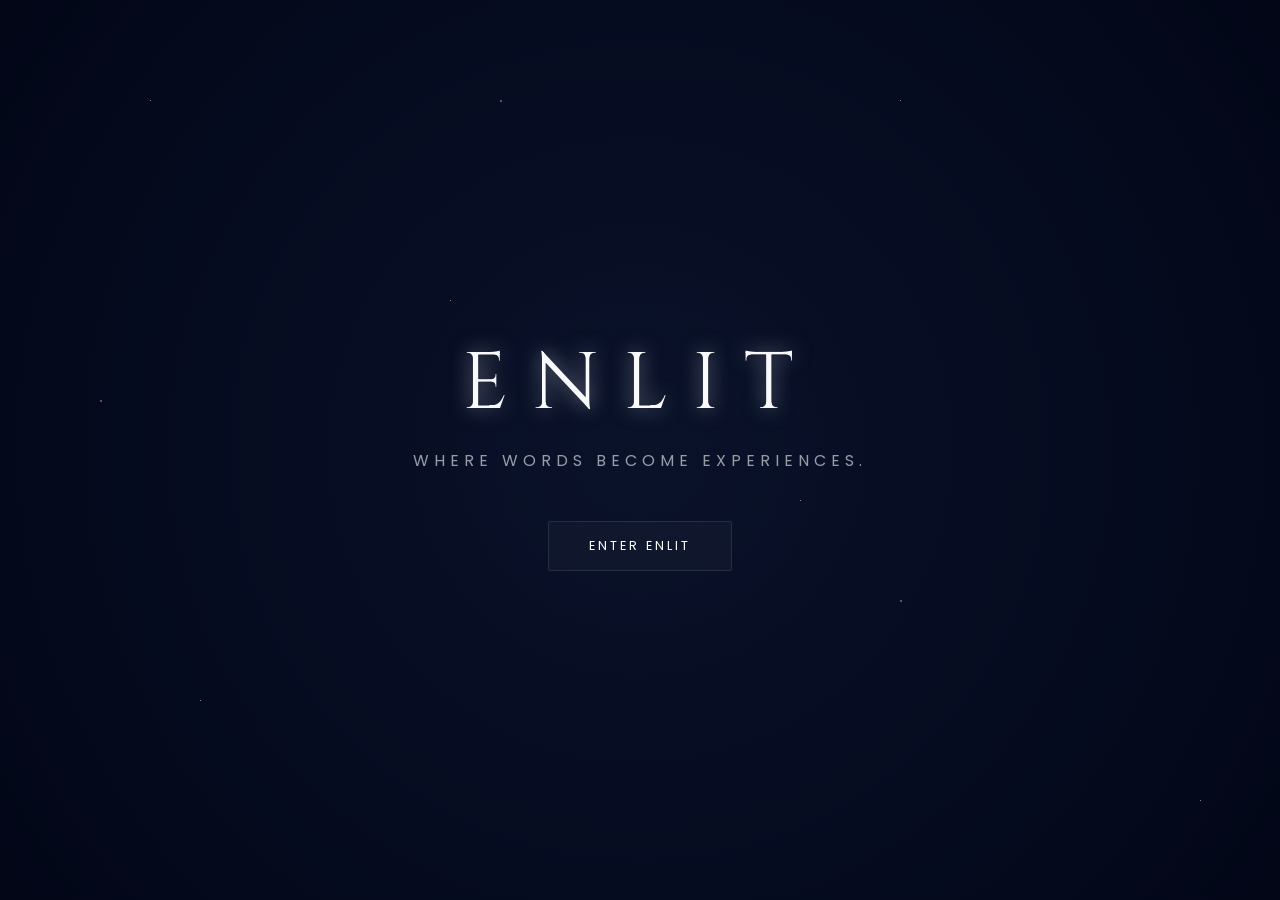
<file: index.html>
<!DOCTYPE html>
<html lang="en">
<head>
    <meta charset="UTF-8">
    <meta name="viewport" content="width=device-width, initial-scale=1.0">
    <title>ENLIT | Experience</title>
    
    <!-- Google Fonts: Cinzel for the elegant 'Pearl' look -->
    <link href="https://fonts.googleapis.com/css2?family=Cinzel:wght@400;700&family=Poppins:wght@300;400&display=swap" rel="stylesheet">
    
    <link rel="stylesheet" href="../frontend/landing/landing.css">
</head>
<body class="fade-in">

    <!-- The Starry Night Background -->
    <div class="night-sky">
        <div class="stars"></div>
        <div class="stars2"></div>
        <div class="stars3"></div>
    </div>

    <main class="landing-content">
        <div class="text-wrapper">
            <h1 class="enlit-logo">ENLIT</h1>
            <p class="tagline">Where Words Become Experiences.</p>
        </div>

        <div class="button-wrapper">
            <a href="../frontend/home/home.html" id="enter-link" class="glass-button">
                ENTER ENLIT
            </a>
        </div>
    </main>

    <script src="../frontend/landing/landing.js"></script>
</body>
</html>
</file>
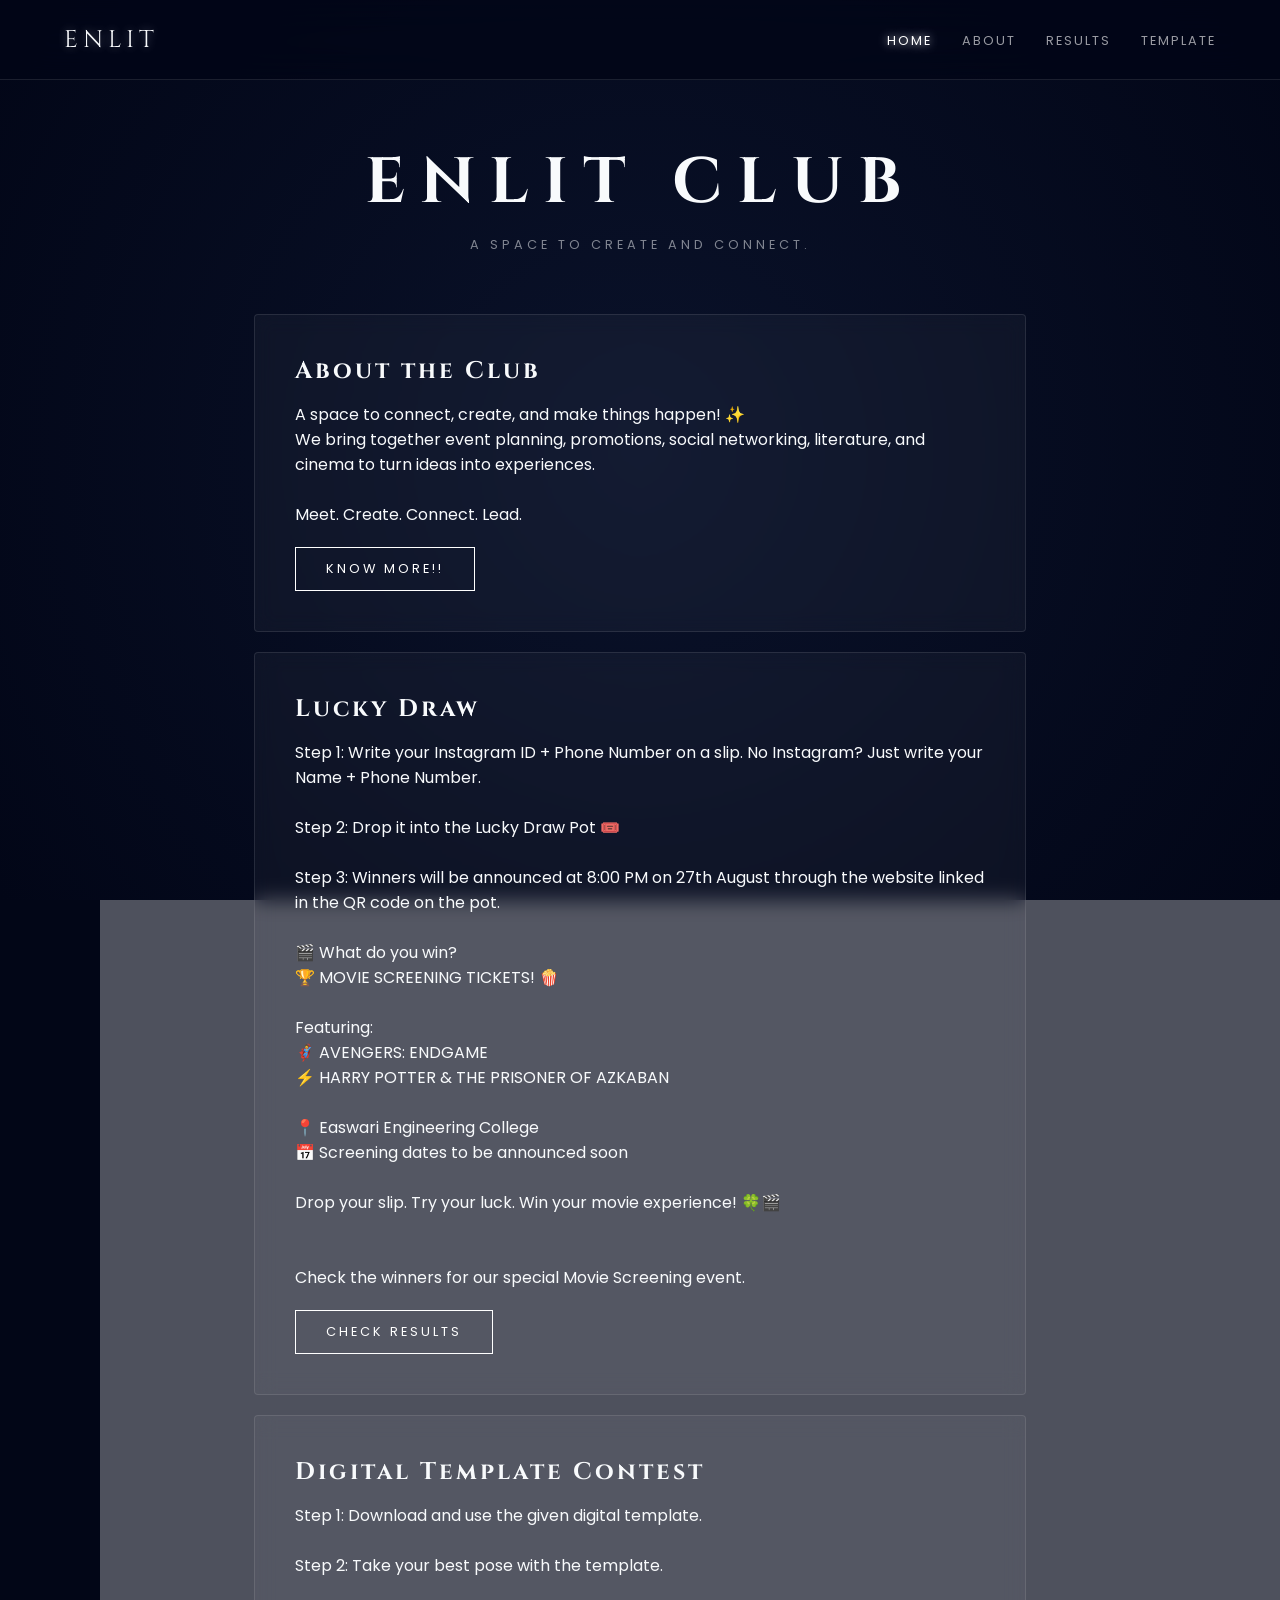
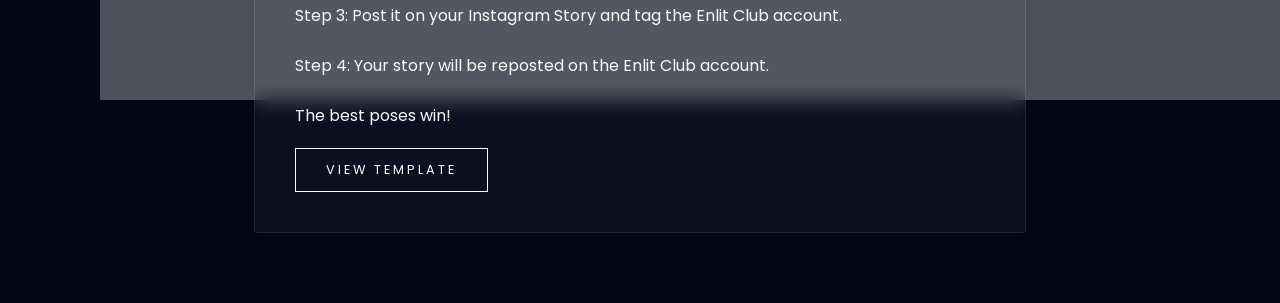
<file: frontend/home/home.html>
<!DOCTYPE html>
<html lang="en">
<head>
    <meta charset="UTF-8">
    <meta name="viewport" content="width=device-width, initial-scale=1.0">
    <title>ENLIT | Home</title>
    <link href="https://fonts.googleapis.com/css2?family=Cinzel:wght@400;700&family=Poppins:wght@300;400;600&display=swap" rel="stylesheet">
    <link rel="stylesheet" href="home.css">
</head>
<body>

    <!-- Night Sky Background -->
    <div class="night-sky">
        <div class="stars"></div>
        <div class="stars2"></div>
    </div>

    <!-- Navigation -->
    <nav class="navbar">
        <div class="nav-content">
            <div class="logo">ENLIT</div>
            
            <!-- This is the hamburger button that appears on mobile -->
            <button class="nav-toggle" id="nav-toggle" aria-label="Toggle menu">
                <span class="pearl-dot"></span>
                <span class="pearl-dot"></span>
                <span class="pearl-dot"></span>
            </button>

            <!-- Navigation Links -->
            <ul class="nav-links" id="nav-menu">
                <li><a href="home.html" class="active">HOME</a></li>
                <li><a href="../about/about.html">ABOUT</a></li>
                <li><a href="../results/results.html">RESULTS</a></li>
                <li><a href="../template/template.html">TEMPLATE</a></li>
            </ul>
        </div>
    </nav>

    <main class="main-container">
        <header class="hero">
            <h1 class="pearl-title">ENLIT CLUB</h1>
            <p class="tagline">A Space to Create and Connect.</p>
        </header>

        <section class="grid">
            <div class="glass-card">
                <h2 class="section-title">About the Club</h2>
                <p>A space to connect, create, and make things happen! ✨<br>
We bring together event planning, promotions, social networking, literature, and cinema to turn ideas into experiences.<br><br>
Meet. Create. Connect. Lead. </p>

  <a href="../about/about.html" class="pearl-btn">KNOW MORE!!</a>
            </div>
            
            <div class="glass-card lucky-box">
                <h2 class="section-title">Lucky Draw</h2>
                <p>Step 1: Write your Instagram ID + Phone Number on a slip.
No Instagram? Just write your Name + Phone Number.<br><br>

Step 2: Drop it into the Lucky Draw Pot 🎟️<br><br>

Step 3: Winners will be announced at 8:00 PM on 27th August through the website linked in the QR code on the pot.<br><br>

🎬 What do you win?<br>
🏆 MOVIE SCREENING TICKETS! 🍿<br><br>

Featuring:<br>
🦸‍♂️ AVENGERS: ENDGAME<br>
⚡ HARRY POTTER & THE PRISONER OF AZKABAN<br><br>

📍 Easwari Engineering College<br>
📅 Screening dates to be announced soon<br><br>

Drop your slip. Try your luck. Win your movie experience! 🍀🎬<br><br><br>Check the winners for our special Movie Screening event.</p>
                <a href="../results/results.html" class="pearl-btn">CHECK RESULTS</a>
            </div>
            <div class="glass-card">
                <h2 class="section-title">Digital Template Contest</h2>
                <p>Step 1: Download and use the given digital template.<br><br>

Step 2: Take your best pose with the template.<br><br>

Step 3: Post it on your Instagram Story and tag the Enlit Club account.<br><br>

Step 4: Your story will be reposted on the Enlit Club account.<br><br>

The best poses win! </p>

  <a href="../template/template.html" class="pearl-btn">VIEW TEMPLATE</a>
            </div>
        </section>
    </main>

    <script src="home.js"></script>
</body>
</html>
</file>
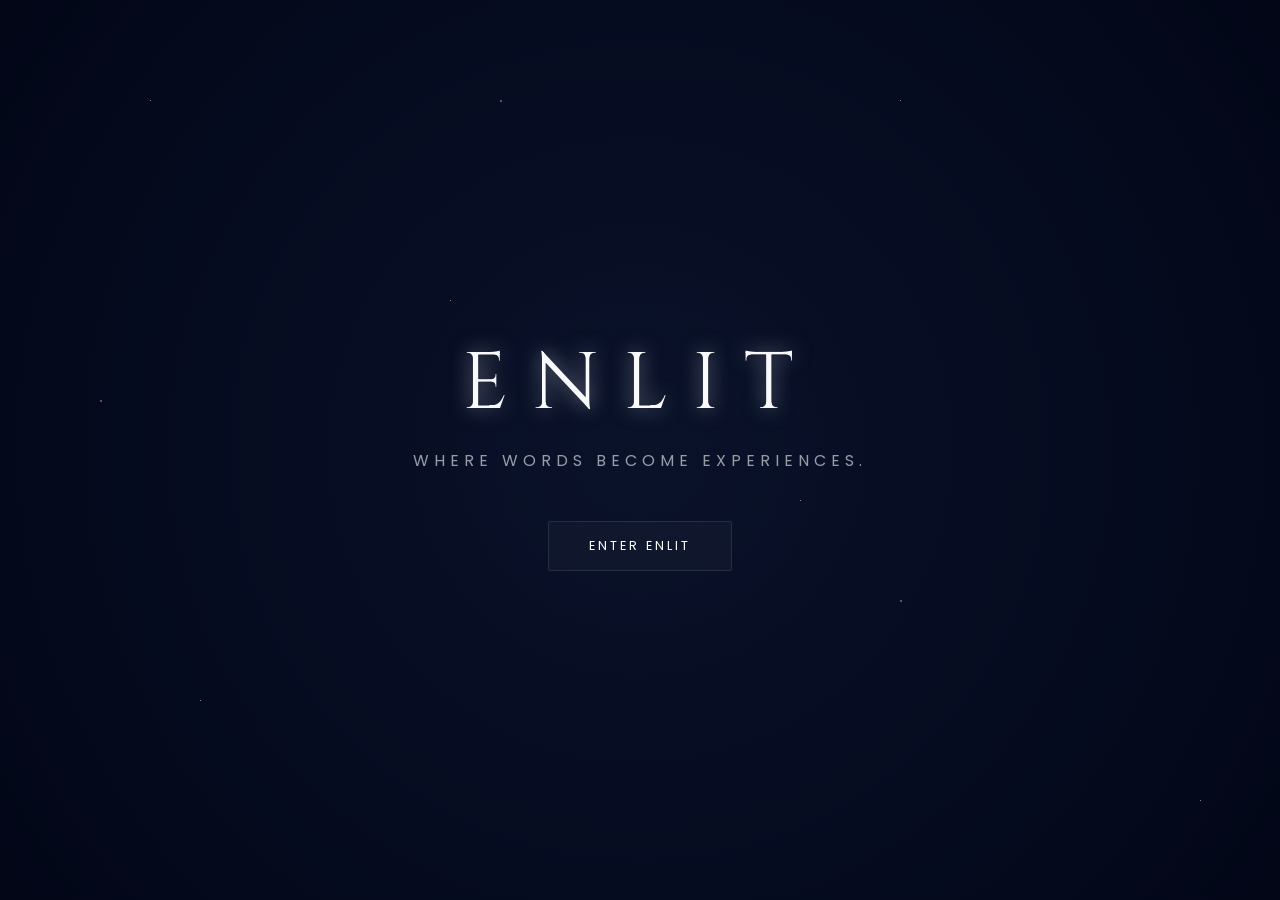
<file: frontend/landing/landing.html>
<!DOCTYPE html>
<html lang="en">
<head>
    <meta charset="UTF-8">
    <meta name="viewport" content="width=device-width, initial-scale=1.0">
    <title>ENLIT | Experience</title>
    
    <!-- Google Fonts: Cinzel for the elegant 'Pearl' look -->
    <link href="https://fonts.googleapis.com/css2?family=Cinzel:wght@400;700&family=Poppins:wght@300;400&display=swap" rel="stylesheet">
    
    <link rel="stylesheet" href="landing.css">
</head>
<body class="fade-in">

    <!-- The Starry Night Background -->
    <div class="night-sky">
        <div class="stars"></div>
        <div class="stars2"></div>
        <div class="stars3"></div>
    </div>

    <main class="landing-content">
        <div class="text-wrapper">
            <h1 class="enlit-logo">ENLIT</h1>
            <p class="tagline">Where Words Become Experiences.</p>
        </div>

        <div class="button-wrapper">
            <a href="../home/home.html" id="enter-link" class="glass-button">
                ENTER ENLIT
            </a>
        </div>
    </main>

    <script src="landing.js"></script>
</body>
</html>
</file>
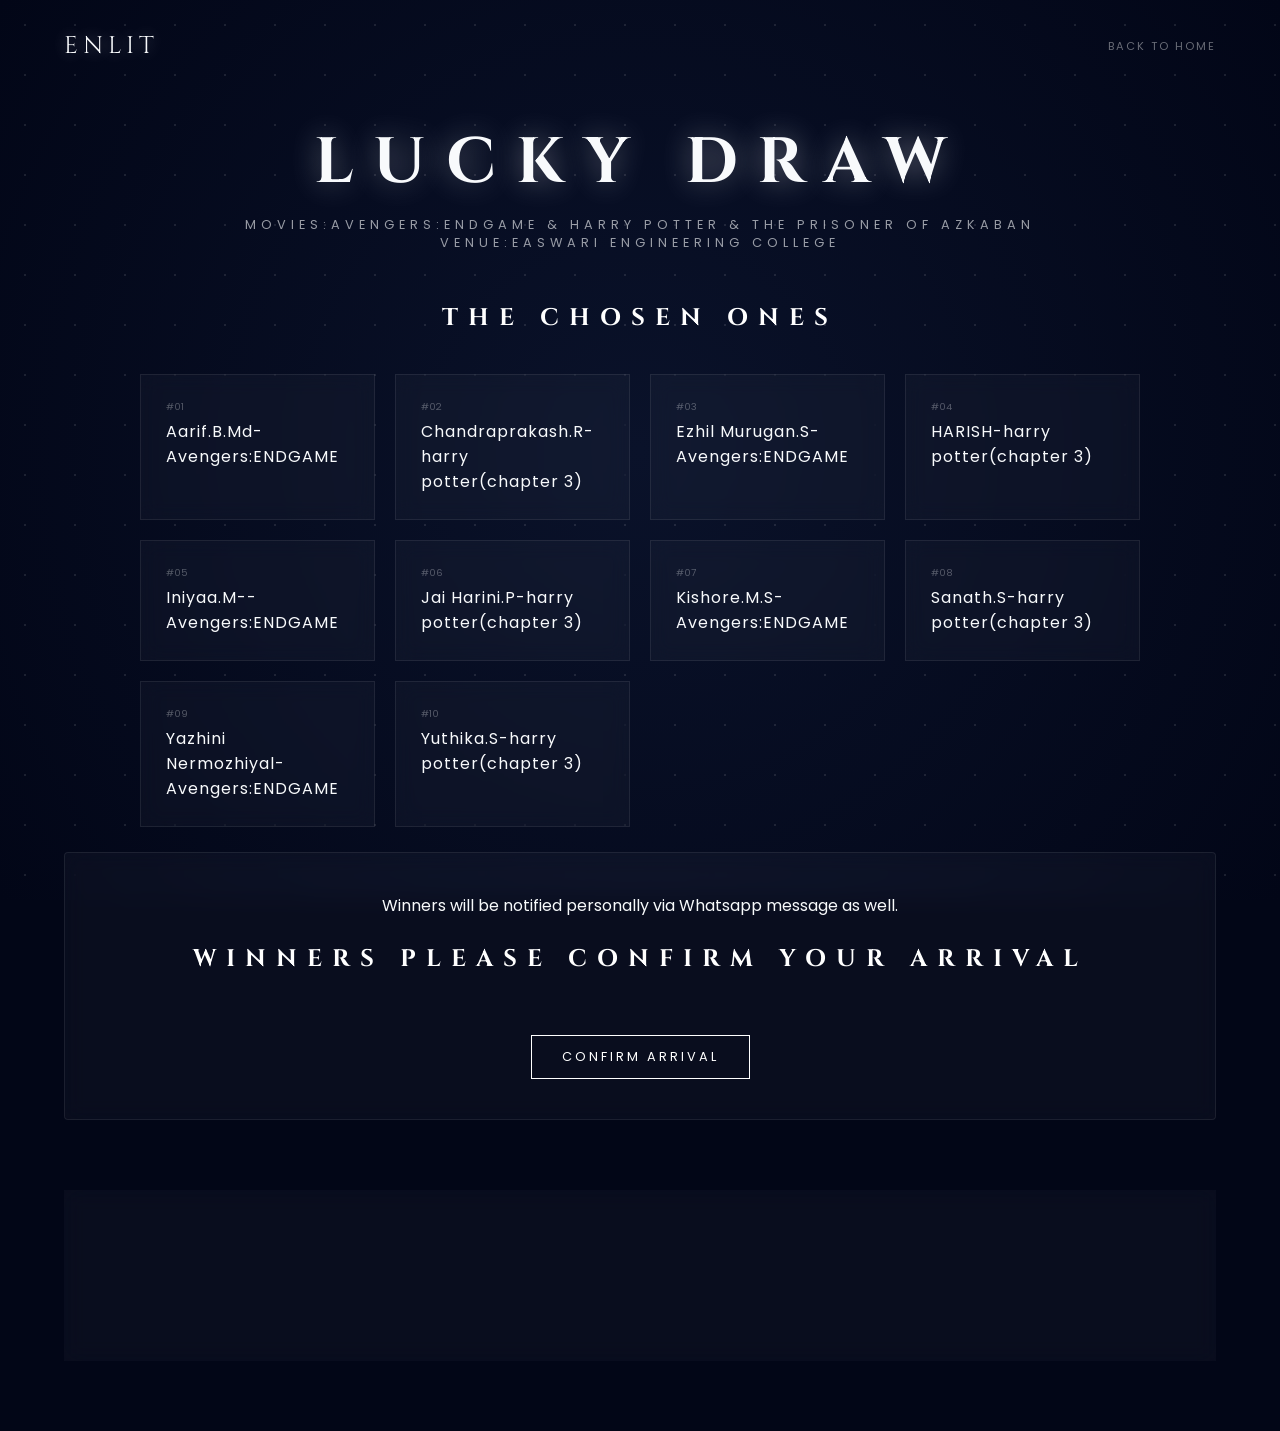
<file: frontend/results/results.html>
<!DOCTYPE html>
<html lang="en">
<head>
    <meta charset="UTF-8">
    <meta name="viewport" content="width=device-width, initial-scale=1.0">
    <title>ENLIT | Results 2026</title>
    <!-- Fonts -->
    <link href="https://fonts.googleapis.com/css2?family=Cinzel:wght@400;700&family=Poppins:wght@200;400;600&display=swap" rel="stylesheet">
    <link rel="stylesheet" href="results.css">
</head>
<body>

    <div class="night-sky">
        <div class="star-field"></div>
    </div>

    <nav class="navbar">
        <a href="../home/home.html" class="logo">ENLIT</a>
        <a href="../home/home.html" class="back-link">BACK TO HOME</a>
    </nav>

    <main class="results-viewport">
        <!-- HEADER -->
        <header class="hero-header">
            <h1 class="pearl-title">LUCKY DRAW</h1>
            <p id="movie-tag" class="tagline">LOADING EVENT...</p>
            <p id="venue-tag" class="tagline">LOADING VENUE...</p>
        </header>

        <!-- LIVE TIMER SECTION -->
        <section id="timer-section" class="display-active">
            <div class="timer-container">
                <div class="time-block">
                    <span id="days" class="time-num">00</span>
                    <span class="time-label">DAYS</span>
                </div>
                <div class="time-block">
                    <span id="hours" class="time-num">00</span>
                    <span class="time-label">HOURS</span>
                </div>
                <div class="time-block">
                    <span id="minutes" class="time-num">00</span>
                    <span class="time-label">MINS</span>
                </div>
                <div class="time-block">
                    <span id="seconds" class="time-num">00</span>
                    <span class="time-label">SECS</span>
                </div>
            </div>
            <p class="announcement-note">RESULTS LIVE ON AUGUST 27, 2026 • 8:00 PM IST</p>
        </section>

        <!-- WINNERS SECTION (Revealed by JS) -->
        <section id="winners-section" class="hidden"><br><br>
            <h2 class="reveal-title">THE CHOSEN ONES</h2>
            <div id="winners-grid" class="winners-grid">
                <!-- Names injected here -->
            </div><br>
            <section class="grid">
            <div class="glass-card">
            <p>Winners will be notified personally via Whatsapp message as well.</p><br>
            <h2 class="reveal-title">WINNERS PLEASE CONFIRM YOUR ARRIVAL </h2>
             <a href="https://docs.google.com/forms/d/e/1FAIpQLScT7ep1uH5TtJK6vOm4VAdJTKPjqHMo5ERxG5hGc3S4juZHvw/viewform?usp=header" class="pearl-btn">CONFIRM ARRIVAL</a>
        </div>
        </section>
        </section><br><br>
        <section class="grid">
            <div class="glass-card">
                <p>FOR MORE UPDATES ABOUT MOVIE SCREENING</p>
  <a href="https://www.instagram.com/p/Dcf1d-CTs87/?utm_source=ig_web_copy_link&igsi=MzRlODBiNWFlZA==" class="pearl-btn">VISIT ENLIT PAGE</a>
            </div>
        </section>
    </main>

    <script src="winners.js"></script>
    <script src="results.js"></script>
</body>
</html>
</file>
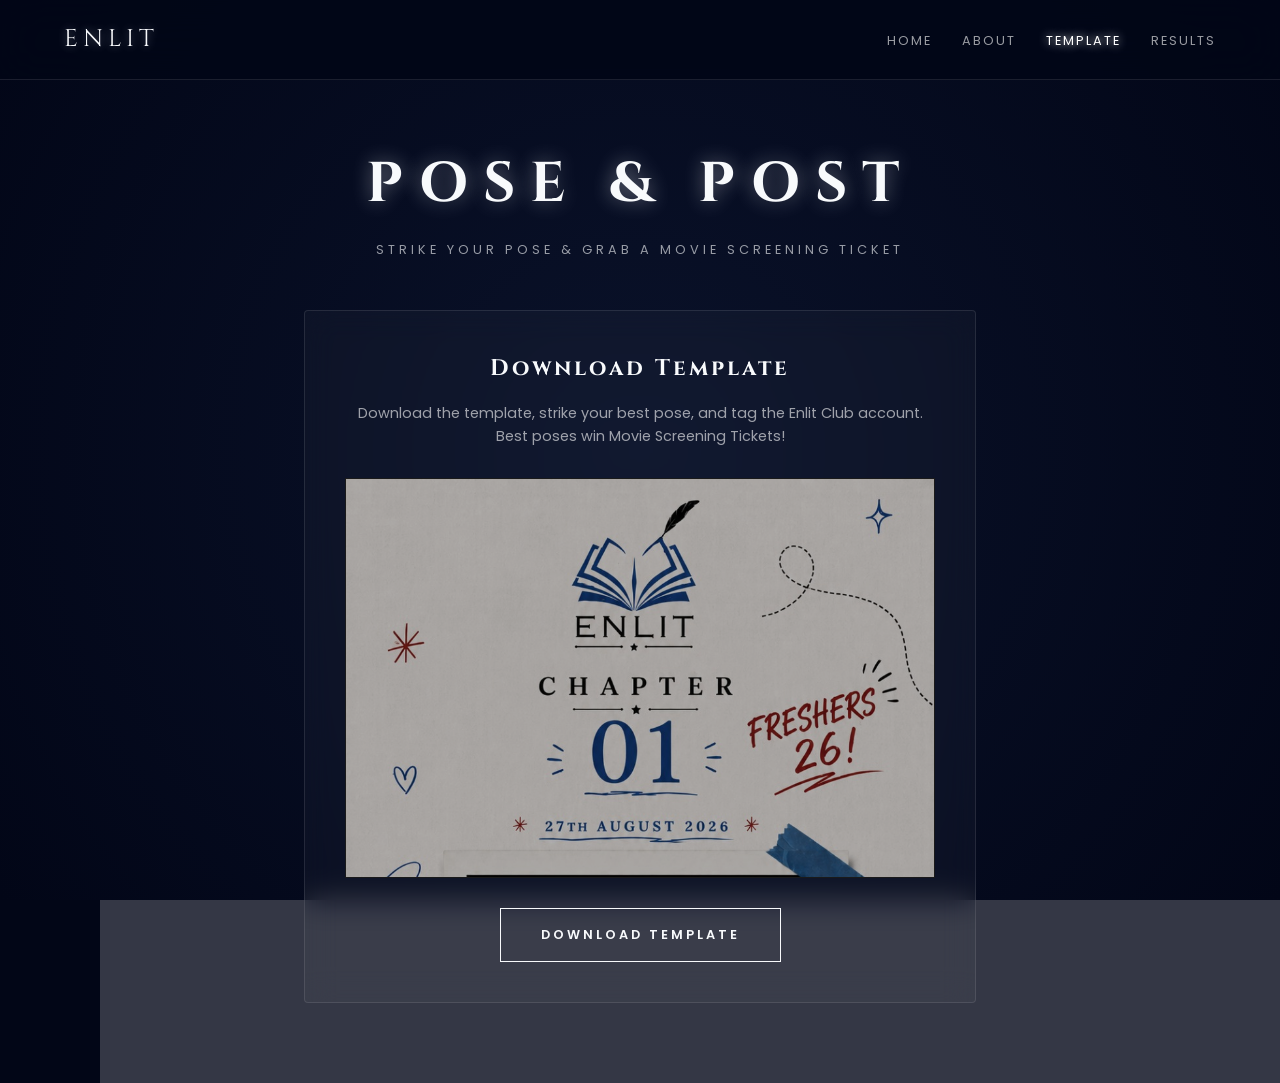
<file: frontend/template/template.html>
<!DOCTYPE html>
<html lang="en">
<head>
    <meta charset="UTF-8">
    <meta name="viewport" content="width=device-width, initial-scale=1.0">
    <title>Digital Template Contest | ENLIT</title>
    
    <!-- Fonts -->
    <link href="https://fonts.googleapis.com/css2?family=Cinzel:wght@400;700&family=Poppins:wght@300;400;600&display=swap" rel="stylesheet">
    
    <link rel="stylesheet" href="template.css">
</head>
<body>

    <!-- Cinematic Night Sky Background -->
    <div class="night-sky">
        <div class="stars"></div>
        <div class="stars2"></div>
    </div>

    <!-- Responsive Navigation -->
    <nav class="navbar">
        <div class="nav-content">
            <div class="logo">ENLIT</div>
            
            <button class="nav-toggle" id="nav-toggle" aria-label="Menu">
                <span class="pearl-dot"></span>
                <span class="pearl-dot"></span>
                <span class="pearl-dot"></span>
            </button>

            <ul class="nav-links" id="nav-menu">
                <li><a href="../home/home.html">HOME</a></li>
                <li><a href="../about/about.html">ABOUT</a></li>
                <li><a href="template.html" class="active">TEMPLATE</a></li>
                <li><a href="../results/results.html">RESULTS</a></li>
            </ul>
        </div>
    </nav>

    <main class="main-container">
        <!-- Header -->
        <header class="page-header">
            <h1 class="pearl-title">POSE & POST</h1>
            <p class="tagline">Strike Your Pose & Grab a Movie Screening Ticket</p>
        </header>

        <!-- Contest Section -->
        <section class="contest-section">
            <div class="glass-card">
                <h2 class="section-title">Download Template</h2>
                <p class="description">Download the template, strike your best pose, and tag the Enlit Club account. Best poses win Movie Screening Tickets!</p>
                
                <!-- Image Preview of the Template -->
                <div class="image-preview-box">
                    <!-- Path to your JPEG file -->
                    <img src="../assets/images/contest-template.jpeg" alt="Contest Template Preview">
                </div>

                <!-- Direct Download Button -->
                <div class="cta-area">
                    <a href="../assets/images/contest-template.jpeg" download="ENLIT_Contest_Template.jpg" class="pearl-btn">
                        DOWNLOAD TEMPLATE
                    </a>
                </div>
            </div>
        </section>
    </main>

    <script src="template.js"></script>
</body>
</html>
</file>
<file: frontend/landing/landing.css>
:root {
    --midnight: #020617;
    --pearl-white: #f8fafc;
    --pearl-glow: rgba(248, 250, 252, 0.5);
    --glass: rgba(255, 255, 255, 0.03);
    --glass-border: rgba(255, 255, 255, 0.1);
}

* {
    margin: 0;
    padding: 0;
    box-sizing: border-box;
}

body {
    background-color: var(--midnight);
    color: var(--pearl-white);
    font-family: 'Poppins', sans-serif;
    height: 100vh;
    overflow: hidden;
    display: flex;
    justify-content: center;
    align-items: center;
}

/* --- FADE IN / OUT LOGIC --- */
.fade-in {
    animation: globalFade 3s ease-in forwards;
}

.fade-out {
    animation: globalFadeOut 1.5s ease-out forwards;
}

@keyframes globalFade {
    from { opacity: 0; }
    to { opacity: 1; }
}

@keyframes globalFadeOut {
    from { opacity: 1; }
    to { opacity: 0; }
}

/* --- NIGHT SKY & STARS --- */
.night-sky {
    position: fixed;
    top: 0;
    left: 0;
    width: 100%;
    height: 100%;
    background: radial-gradient(circle at center, #0a122a 0%, #020617 100%);
    z-index: -1;
}

/* Creating stars using box-shadows for high performance */
.stars, .stars2, .stars3 {
    position: absolute;
    top: 0; left: 0; right: 0; bottom: 0;
    background: transparent;
}

.stars {
    width: 1px; height: 1px;
    box-shadow: 450px 300px #FFF , 150px 100px #FFF, 800px 500px #FFF, 1200px 800px #FFF, 200px 700px #FFF, 1400px 200px #FFF, 900px 100px #FFF;
    opacity: 0.5;
}

.stars2 {
    width: 2px; height: 2px;
    box-shadow: 100px 400px #FFF , 500px 100px #FFF, 900px 600px #FFF, 1300px 300px #FFF;
    opacity: 0.3;
}

/* --- TYPOGRAPHY (PEARL LOOK) --- */
.text-wrapper {
    text-align: center;
    margin-bottom: 3rem;
}

.enlit-logo {
    font-family: 'Cinzel', serif;
    font-size: 5rem;
    letter-spacing: 25px;
    font-weight: 400;
    color: var(--pearl-white);
    text-shadow: 0 0 20px var(--pearl-glow), 0 0 40px rgba(255,255,255,0.1);
    /* Soft pulsing glow */
    animation: pearlPulse 4s infinite ease-in-out;
}

.tagline {
    font-size: 1rem;
    letter-spacing: 5px;
    color: rgba(248, 250, 252, 0.6);
    margin-top: 10px;
    text-transform: uppercase;
}

@keyframes pearlPulse {
    0%, 100% { text-shadow: 0 0 20px var(--pearl-glow); }
    50% { text-shadow: 0 0 40px var(--pearl-glow), 0 0 10px white; }
}

/* --- GLASSMOPHISM BUTTON --- */
.button-wrapper {
    text-align: center;
}

.glass-button {
    text-decoration: none;
    color: var(--pearl-white);
    padding: 15px 40px;
    border: 1px solid var(--glass-border);
    background: var(--glass);
    backdrop-filter: blur(10px);
    border-radius: 2px; /* Sharp corners for a more premium look */
    letter-spacing: 3px;
    font-size: 0.8rem;
    transition: all 0.5s ease;
    display: inline-block;
}

.glass-button:hover {
    background: var(--pearl-white);
    color: var(--midnight);
    box-shadow: 0 0 30px var(--pearl-glow);
}

/* Mobile adjustments */
@media (max-width: 768px) {
    .enlit-logo { font-size: 3rem; letter-spacing: 12px; }
    .tagline { font-size: 0.7rem; }
}
</file>
<file: frontend/home/home.css>
:root {
    --midnight: #020617;
    --pearl: #f8fafc;
    --pearl-glow: rgba(248, 250, 252, 0.4);
    --glass: rgba(255, 255, 255, 0.04);
    --glass-border: rgba(255, 255, 255, 0.1);
}

* { margin: 0; padding: 0; box-sizing: border-box; }

body {
    background-color: var(--midnight);
    color: var(--pearl);
    font-family: 'Poppins', sans-serif;
    overflow-x: hidden;
}

/* --- BACKGROUND --- */
.night-sky {
    position: fixed;
    top: 0; left: 0; width: 100%; height: 100%;
    background: radial-gradient(circle at center, #0a122a 0%, #020617 100%);
    z-index: -1;
}
.stars { position: absolute; top: 0; left: 0; width: 100%; height: 100%; background: transparent; box-shadow: 400px 200px #FFF, 800px 500px #FFF, 100px 800px #FFF; opacity: 0.3; }

/* --- NAVBAR BASE --- */
.navbar {
    position: fixed;
    top: 0; width: 100%;
    height: 80px;
    display: flex;
    align-items: center;
    background: rgba(2, 6, 23, 0.8);
    backdrop-filter: blur(20px);
    border-bottom: 1px solid var(--glass-border);
    z-index: 2000;
}

.nav-content {
    width: 90%;
    max-width: 1200px;
    margin: 0 auto;
    display: flex;
    justify-content: space-between;
    align-items: center;
}

.logo {
    font-family: 'Cinzel', serif;
    font-size: 1.5rem;
    letter-spacing: 5px;
    text-shadow: 0 0 10px var(--pearl-glow);
}

/* --- DESKTOP NAVIGATION --- */
.nav-links {
    display: flex;
    list-style: none;
    gap: 30px;
}

.nav-links a {
    text-decoration: none;
    color: rgba(255, 255, 255, 0.6);
    font-size: 0.8rem;
    letter-spacing: 2px;
    transition: 0.4s;
}

.nav-links a:hover, .nav-links a.active {
    color: white;
    text-shadow: 0 0 10px white;
}

/* --- MOBILE TOGGLE BUTTON --- */
.nav-toggle {
    display: none;
    flex-direction: column;
    gap: 5px;
    background: none;
    border: none;
    cursor: pointer;
    padding: 10px;
}

.pearl-dot {
    width: 20px;
    height: 2px;
    background: var(--pearl);
    border-radius: 2px;
    transition: 0.4s;
}

/* --- MAIN CONTENT AREA --- */
.main-container {
    padding: 140px 5% 50px;
    max-width: 900px;
    margin: 0 auto;
}

.hero { text-align: center; margin-bottom: 60px; }
.pearl-title { font-family: 'Cinzel', serif; font-size: clamp(2rem, 8vw, 4rem); letter-spacing: 15px; margin-bottom: 10px; }
.tagline { font-size: 0.8rem; letter-spacing: 4px; opacity: 0.5; text-transform: uppercase; }

.glass-card {
    background: var(--glass);
    border: 1px solid var(--glass-border);
    backdrop-filter: blur(10px);
    padding: 40px;
    border-radius: 4px;
    margin-bottom: 20px;
}

.section-title { font-family: 'Cinzel', serif; margin-bottom: 15px; letter-spacing: 3px; }

.pearl-btn {
    display: inline-block;
    margin-top: 20px;
    padding: 12px 30px;
    border: 1px solid white;
    color: white;
    text-decoration: none;
    font-size: 0.8rem;
    letter-spacing: 3px;
    transition: 0.4s;
}
.pearl-btn:hover { background: white; color: var(--midnight); box-shadow: 0 0 20px white; }

/* --- RESPONSIVE MOBILE FIX --- */
@media (max-width: 768px) {
    .nav-toggle { display: flex; } /* Show Hamburger */

    .nav-links {
        display: none; /* Hide standard list */
        position: fixed;
        top: 80px; left: 0; width: 100%;
        height: calc(100vh - 80px);
        background: rgba(2, 6, 23, 0.98);
        flex-direction: column;
        justify-content: center;
        align-items: center;
        gap: 40px;
        z-index: 1999;
    }

    .nav-links.show {
        display: flex; /* Show when JS triggers 'show' class */
    }

    .nav-links a {
        font-size: 1.2rem; /* Bigger text for thumbs */
    }
}
</file>
<file: frontend/results/results.css>
:root {
    --midnight: #020617;
    --pearl: #f8fafc;
    --pearl-glow: rgba(248, 250, 252, 0.4);
    --glass: rgba(255, 255, 255, 0.03);
    --glass-border: rgba(255, 255, 255, 0.08);
}

* { margin: 0; padding: 0; box-sizing: border-box; }

body {
    background-color: var(--midnight);
    color: var(--pearl);
    font-family: 'Poppins', sans-serif;
    overflow-x: hidden;
    min-height: 100vh;
}

/* --- CINEMATIC BACKGROUND --- */
.night-sky {
    position: fixed; top: 0; left: 0; width: 100%; height: 100%;
    background: radial-gradient(circle at center, #0a122a 0%, #020617 100%);
    z-index: -1;
}
.star-field {
    position: absolute; width: 100%; height: 100%;
    background-image: radial-gradient(white 1px, transparent 1px);
    background-size: 50px 50px;
    opacity: 0.1;
}

/* --- NAVBAR --- */
.navbar {
    display: flex; justify-content: space-between; align-items: center;
    padding: 30px 5%; position: absolute; width: 100%; top: 0;
}
.logo { font-family: 'Cinzel', serif; font-size: 1.5rem; letter-spacing: 5px; color: var(--pearl); text-decoration: none; text-shadow: 0 0 15px var(--pearl-glow); }
.back-link { text-decoration: none; color: rgba(255,255,255,0.4); font-size: 0.7rem; letter-spacing: 2px; }

/* --- HEADER --- */
.results-viewport { padding: 120px 5% 50px; text-align: center; }
.pearl-title { font-family: 'Cinzel', serif; font-size: clamp(2.5rem, 8vw, 4rem); letter-spacing: 20px; margin-bottom: 10px; text-shadow: 0 0 30px var(--pearl-glow); }
.tagline { font-size: 0.8rem; letter-spacing: 5px; opacity: 0.6; text-transform: uppercase; }

/* --- TIMER STYLE --- */
.timer-container {
    display: flex; justify-content: center; gap: 30px; margin: 60px 0;
}
.time-block { display: flex; flex-direction: column; min-width: 80px; }
.time-num { font-size: clamp(2rem, 10vw, 4.5rem); font-weight: 200; letter-spacing: 2px; }
.time-label { font-size: 0.6rem; letter-spacing: 3px; opacity: 0.4; margin-top: 5px; }

.announcement-note { font-size: 0.7rem; letter-spacing: 3px; opacity: 0.3; }

/* --- WINNERS REVEAL --- */
.hidden { display: none; }
.reveal-title { font-family: 'Cinzel', serif; letter-spacing: 10px; margin-bottom: 40px; color: white; }

.winners-grid {
    display: grid;
    grid-template-columns: repeat(auto-fit, minmax(200px, 1fr));
    gap: 20px;
    max-width: 1000px;
    margin: 0 auto;
}

.winner-card {
    background: var(--glass);
    border: 1px solid var(--glass-border);
    padding: 25px;
    text-align: left;
    backdrop-filter: blur(10px);
    transition: 0.5s;
    animation: fadeIn 1s ease forwards;
}
.winner-card:hover { border-color: white; transform: translateY(-5px); }

@keyframes fadeIn {
    from { opacity: 0; transform: translateY(20px); }
    to { opacity: 1; transform: translateY(0); }
}

/* --- MOBILE --- */
@media (max-width: 768px) {
    .timer-container { gap: 15px; }
    .pearl-title { letter-spacing: 10px; }
    .winners-grid { grid-template-columns: 1fr; }
}
.glass-card {
    background: var(--glass);
    border: 1px solid var(--glass-border);
    backdrop-filter: blur(10px);
    padding: 40px;
    border-radius: 4px;
    margin-bottom: 20px;
}
.pearl-btn {
    display: inline-block;
    margin-top: 20px;
    padding: 12px 30px;
    border: 1px solid white;
    color: white;
    text-decoration: none;
    font-size: 0.8rem;
    letter-spacing: 3px;
    transition: 0.4s;
}
.pearl-btn:hover { background: white; color: var(--midnight); box-shadow: 0 0 20px white; }
</file>
<file: frontend/template/template.css>
:root {
    --midnight: #020617;
    --pearl: #f8fafc;
    --pearl-glow: rgba(248, 250, 252, 0.4);
    --glass: rgba(255, 255, 255, 0.03);
    --glass-border: rgba(255, 255, 255, 0.1);
}

* { margin: 0; padding: 0; box-sizing: border-box; }

body {
    background-color: var(--midnight);
    color: var(--pearl);
    font-family: 'Poppins', sans-serif;
    line-height: 1.6;
    overflow-x: hidden;
}

/* --- NIGHT SKY --- */
.night-sky {
    position: fixed; top: 0; left: 0; width: 100%; height: 100%;
    background: radial-gradient(circle at center, #0a122a 0%, #020617 100%);
    z-index: -1;
}
.stars { position: absolute; width: 100%; height: 100%; box-shadow: 400px 200px #FFF, 800px 500px #FFF, 100px 800px #FFF; opacity: 0.2; }

/* --- NAVBAR --- */
.navbar {
    position: fixed; top: 0; width: 100%; height: 80px;
    display: flex; align-items: center; background: rgba(2, 6, 23, 0.85);
    backdrop-filter: blur(20px); border-bottom: 1px solid var(--glass-border); z-index: 2000;
}
.nav-content { width: 90%; max-width: 1200px; margin: 0 auto; display: flex; justify-content: space-between; align-items: center; }
.logo { font-family: 'Cinzel', serif; font-size: 1.5rem; letter-spacing: 5px; text-shadow: 0 0 10px var(--pearl-glow); }
.nav-links { display: flex; list-style: none; gap: 30px; }
.nav-links a { text-decoration: none; color: rgba(255, 255, 255, 0.6); font-size: 0.8rem; letter-spacing: 2px; }
.nav-links a.active { color: white; text-shadow: 0 0 10px white; }

.nav-toggle { display: none; flex-direction: column; gap: 5px; background: none; border: none; cursor: pointer; }
.pearl-dot { width: 20px; height: 2px; background: var(--pearl); }

/* --- PAGE LAYOUT --- */
.main-container { padding: 140px 5% 80px; max-width: 800px; margin: 0 auto; text-align: center; }
.pearl-title { font-family: 'Cinzel', serif; font-size: clamp(2rem, 8vw, 3.5rem); letter-spacing: 15px; margin-bottom: 10px; text-shadow: 0 0 20px var(--pearl-glow); }
.tagline { font-size: 0.8rem; letter-spacing: 4px; opacity: 0.6; text-transform: uppercase; margin-bottom: 50px; }

/* --- CONTEST CARD --- */
.glass-card {
    background: var(--glass);
    border: 1px solid var(--glass-border);
    backdrop-filter: blur(15px);
    padding: 40px;
    border-radius: 4px;
}

.section-title { font-family: 'Cinzel', serif; margin-bottom: 15px; letter-spacing: 3px; font-size: 1.4rem; }
.description { font-size: 0.9rem; color: rgba(255,255,255,0.6); margin-bottom: 30px; }

/* IMAGE PREVIEW BOX */
.image-preview-box {
    width: 100%;
    max-height: 400px;
    overflow: hidden;
    border: 1px solid var(--glass-border);
    margin-bottom: 30px;
    background: #000;
}

.image-preview-box img {
    width: 100%;
    height: auto;
    display: block;
    opacity: 0.7;
    transition: 0.5s ease;
}

.image-preview-box:hover img { opacity: 1; transform: scale(1.02); }

/* PEARL DOWNLOAD BUTTON */
.pearl-btn {
    display: inline-block;
    padding: 16px 40px;
    border: 1px solid var(--pearl);
    color: var(--pearl);
    text-decoration: none;
    font-size: 0.8rem;
    letter-spacing: 3px;
    font-weight: 600;
    transition: all 0.4s ease;
}

.pearl-btn:hover {
    background: var(--pearl);
    color: var(--midnight);
    box-shadow: 0 0 30px var(--pearl-glow);
    transform: translateY(-3px);
}

/* --- MOBILE --- */
@media (max-width: 768px) {
    .nav-toggle { display: flex; }
    .nav-links {
        display: none; position: fixed; top: 80px; left: 0; width: 100%;
        height: calc(100vh - 80px); background: rgba(2, 6, 23, 0.98);
        flex-direction: column; justify-content: center; align-items: center; gap: 40px;
    }
    .nav-links.show { display: flex; }
    .pearl-btn { width: 100%; text-align: center; }
}
</file>
